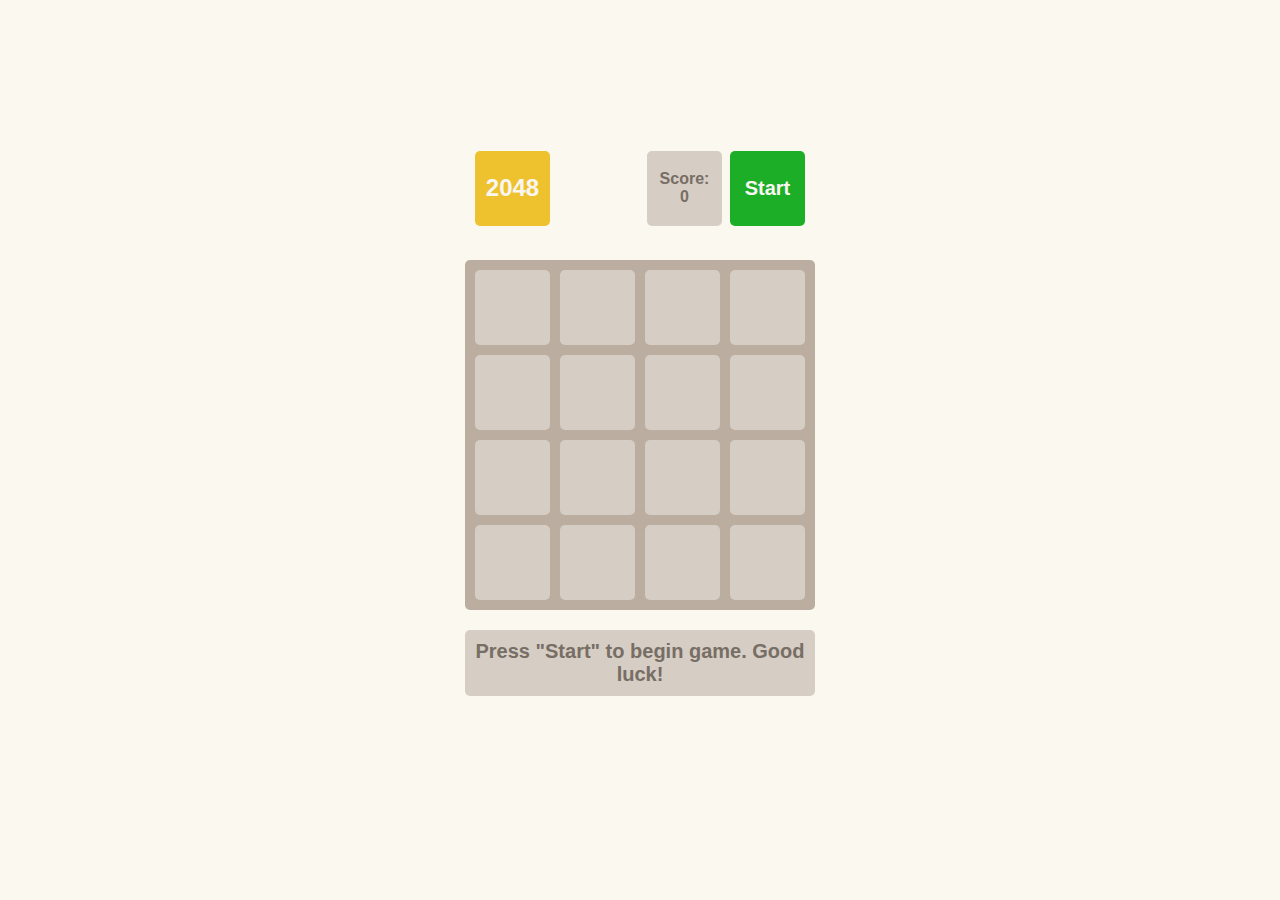
<file: index.html>
<!doctype html><html lang="en"><head><meta charset="utf-8"><meta name="viewport" content="width=device-width, initial-scale=1.0"><title>2048</title><link rel="stylesheet" href="index.339e1e75.css"></head><body> <div class="container"> <div class="game-header"> <h1>2048</h1> <div class="controls"> <p class="info"> Score: <span class="game-score">0</span> </p> <button class="button start">Start</button> </div> </div> <table class="game-field"> <tbody> <tr class="field-row"> <td class="field-cell"></td> <td class="field-cell"></td> <td class="field-cell"></td> <td class="field-cell"></td> </tr> <tr class="field-row"> <td class="field-cell"></td> <td class="field-cell"></td> <td class="field-cell"></td> <td class="field-cell"></td> </tr> <tr class="field-row"> <td class="field-cell"></td> <td class="field-cell"></td> <td class="field-cell"></td> <td class="field-cell"></td> </tr> <tr class="field-row"> <td class="field-cell"></td> <td class="field-cell"></td> <td class="field-cell"></td> <td class="field-cell"></td> </tr> </tbody> </table> <div class="message-container"> <p class="hidden message message-lose">You lose! Restart the game?</p> <p class="hidden message message-win">Winner! Congrats! You did it!</p> <p class="message message-start"> Press "Start" to begin game. Good luck! </p> </div> </div> <script type="module" src="index.10196deb.js"></script><script src="index.b2db5442.js" nomodule defer></script> </body></html>
</file>
<file: index.339e1e75.css>
body{background:#fbf8ef;-ms-flex-pack:center;justify-content:center;-ms-flex-align:center;align-items:center;min-height:100vh;margin:0;font-family:sans-serif;font-size:24px;font-weight:900;display:-ms-flexbox;display:flex}.field-cell{-webkit-user-select:none;-ms-user-select:none;user-select:none;box-sizing:border-box;color:#776e65;text-align:center;vertical-align:center;background:#d6cdc4;border-radius:5px;width:75px;height:75px}.field-cell--2{background:#eee4da}.field-cell--4{background:#ede0c8}.field-cell--8{color:#f9f6f2;background:#f2b179}.field-cell--16{color:#f9f6f2;background:#f59563}.field-cell--32{color:#f9f6f2;background:#f67c5f}.field-cell--64{color:#f9f6f2;background:#f65e3b}.field-cell--128{color:#f9f6f2;background:#edcf72}.field-cell--256{color:#f9f6f2;background:#edcc61}.field-cell--512{color:#f9f6f2;background:#edc850}.field-cell--1024{color:#f9f6f2;background:#edc53f}.field-cell--2048{color:#f9f6f2;background:#edc22e}.game-field{border-spacing:10px;background:#bbada0;border-radius:5px}.game-header{box-sizing:border-box;-ms-flex-pack:justify;justify-content:space-between;width:100%;margin-bottom:24px;padding:10px;display:-ms-flexbox;display:flex}h1{box-sizing:border-box;color:#f9f6f2;background:#edc22e;border-radius:5px;-ms-flex-pack:center;justify-content:center;-ms-flex-align:center;align-items:center;width:75px;height:75px;margin:0;font-size:24px;display:-ms-flexbox;display:flex}.info{box-sizing:border-box;color:#776e65;background:#d6cdc4;border-radius:5px;-ms-flex-direction:column;flex-direction:column;-ms-flex-pack:center;justify-content:center;-ms-flex-align:center;align-items:center;width:75px;height:75px;margin:0 8px 0 0;font-size:16px;display:-ms-flexbox;display:flex}.controls{display:-ms-flexbox;display:flex}.button{cursor:pointer;color:#f9f6f2;border:none;border-radius:5px;width:75px;height:75px;font-family:sans-serif;font-size:16px;font-weight:700;transition:background .25s}.start{background:#1dae28;font-size:20px}.start:hover{background:#179921}.restart{background:#f1b2b2}.restart:hover{background:#f87474}.message{box-sizing:border-box;color:#776e65;text-align:center;background:#d6cdc4;border-radius:5px;width:100%;padding:10px;font-size:20px}.hidden{display:none}.container{-ms-flex-direction:column;flex-direction:column;-ms-flex-align:center;align-items:center;width:350px;display:-ms-flexbox;display:flex}.message-win{color:#f9f6f2;background:#edc22e}.message-container{width:100%;height:150px}
/*# sourceMappingURL=index.339e1e75.css.map */
</file>
